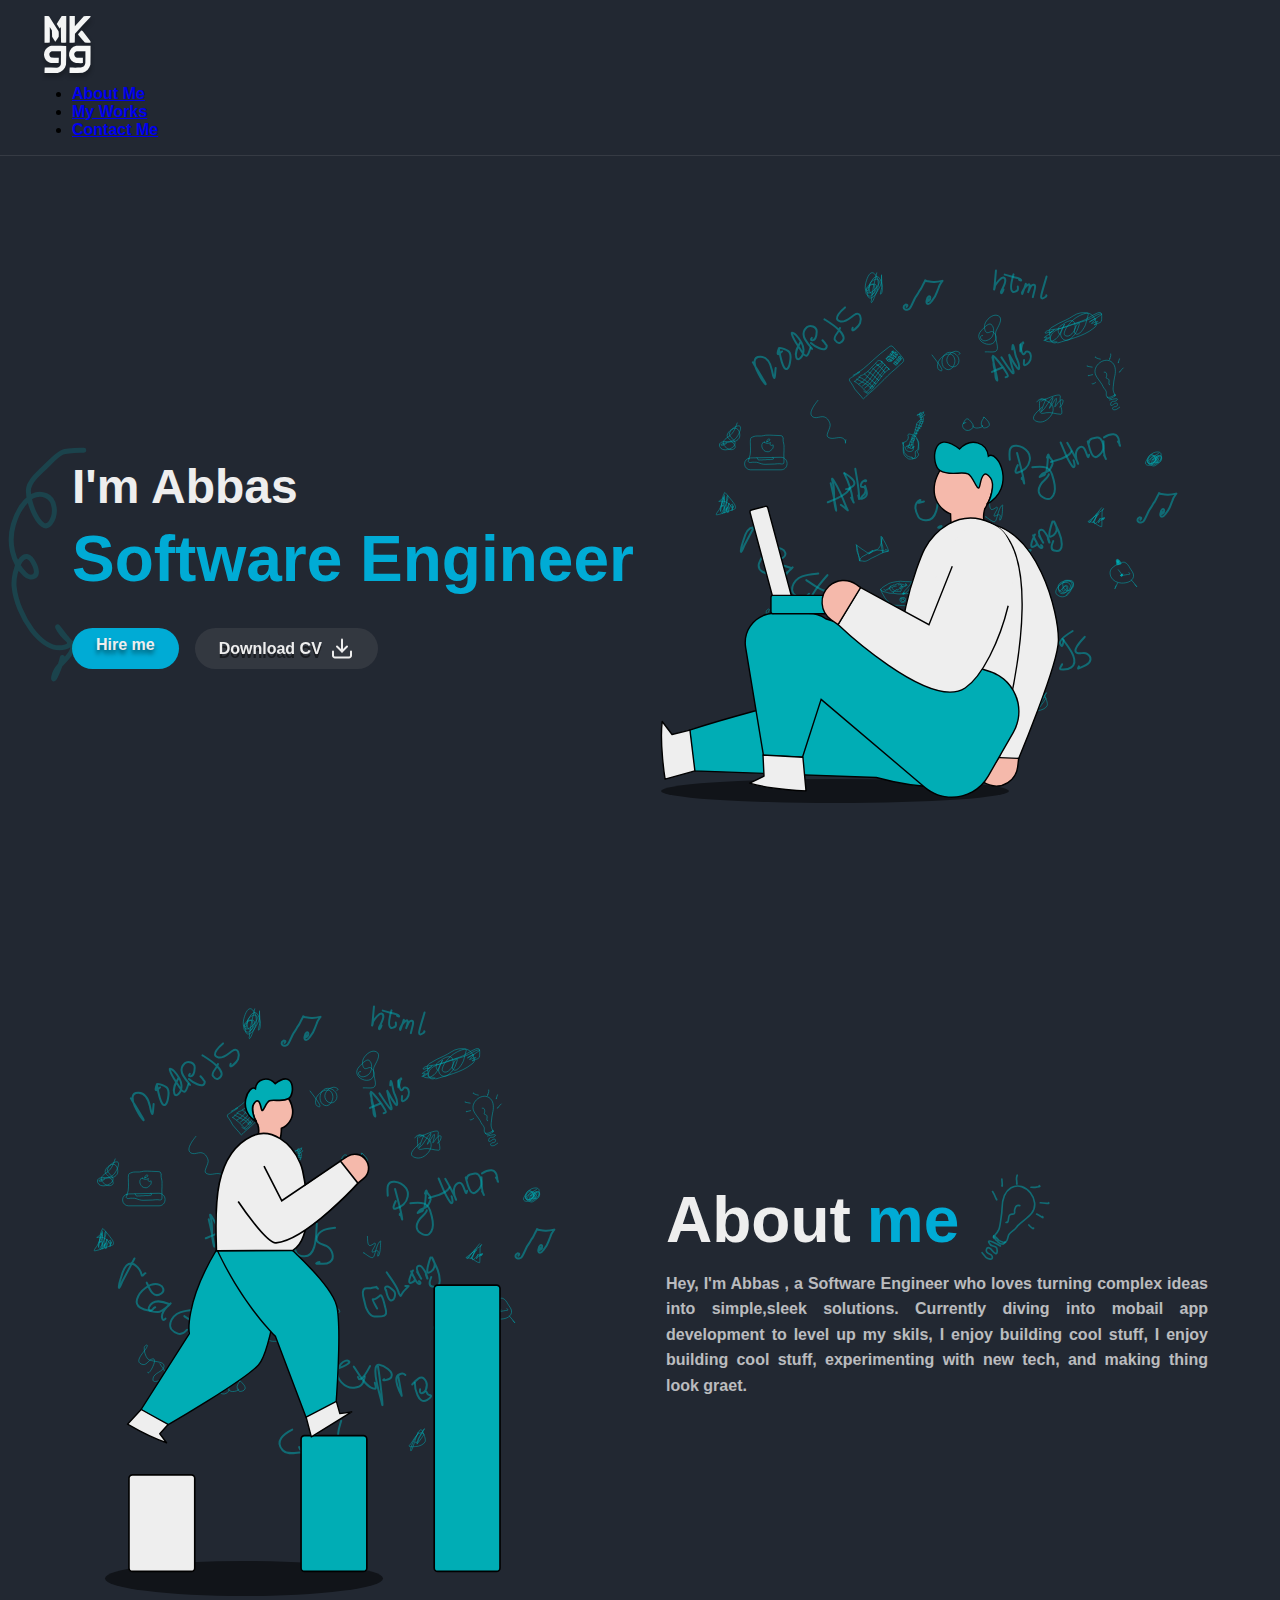
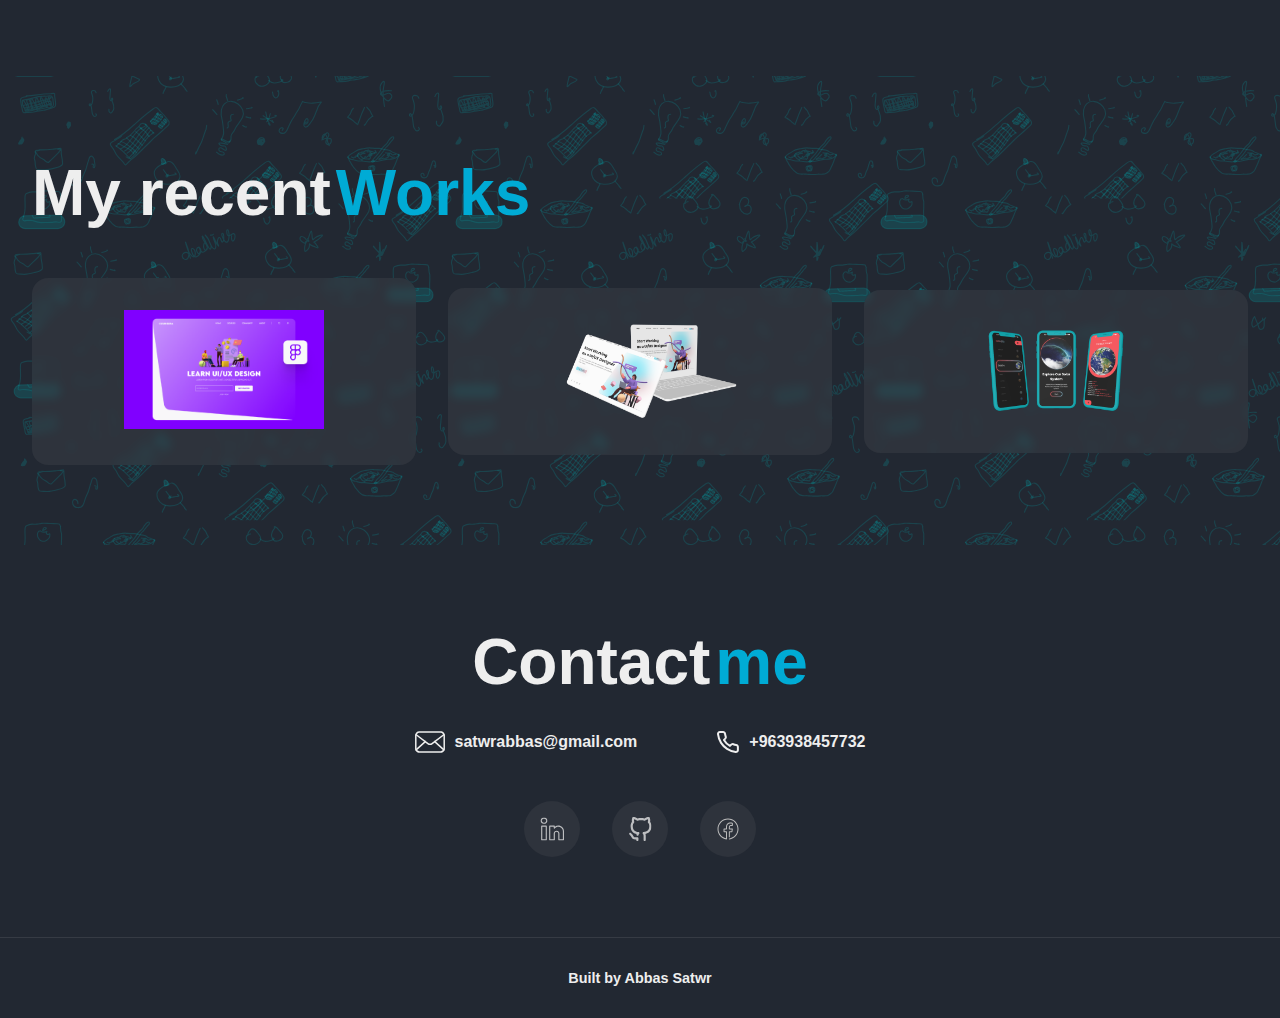
<file: index.html>
<!DOCTYPE html>
<html lang="en">
 <head>
    <meta charset="UTF-8">
    <meta name="viewport" content="width=device-width, initial-scale=1.0">
    <link rel="stylesheet" href="one.css" />
    <title>abce1</title>
 </head>
    <body>
        <header>
            <img src="assets\svg\logo.svg" alt="logo"/>
            <nav class="navigation">
                <ul>
                    <li><a href="#aboutMe">About Me</a></li>
                    <li><a href="#myWorks">My Works</a></li>
                    <li><a href="#contactMe">Contact Me</a></li>

                </ul>
            </nav>

        </header>
        <hr />

        <section class="hero">
            <img class="arrow" src="assets/svg/arrow.svg" alt="arrow" />
            <div class="heroSub">
                <h1 class="name">I'm Abbas</h1>
                <h1 class="title">Software Engineer</h1>
                <div class="heroBtns">
                    <a class="hireMe" href="#contactMe">Hire me</a>
                    <a class="cv" href="assets/AbbasCV.pdf" download >Download CV
                       <img src="assets/svg/download.svg" alt="download button"/>
                    </a>
                </div>
              
            </div>
            <img src="assets/svg/Hero.svg" alt="hero image" class="heroImg" />
        </section>
        
        <section class="aboutMe" id="aboutMe" >
            <img
              src="assets/svg/AboutMe.svg"
              alt="aboutMe image"
              class="aboutMeImg"
              />
            <div class="textContainer">
            <div class="textTitle">
                <h1 class="aboutName">About</h1>
                <h1 class="aboutTitle"> me</h1>
                <img src="assets/svg/lightbulb.svg" alt="light" class="light" />
            </div>
            <p class="aboutMePar">
                Hey, I'm Abbas , a Software Engineer who loves turning complex ideas into simple,sleek solutions.
                 Currently diving into mobail app development to level up my skils, I enjoy building cool stuff, 
                 I enjoy building cool stuff, experimenting with new tech, and making thing look graet.
            </p>
            </div>
        </section>

        <section class="works" id="myWorks">
            <div class="workCountainer">
                <div class="projectTitle">
                    <h1 class="aboutName">My recent</h1>
                    <h1 class="aboutTitle">Works</h1>
                </div>
                
                <ul>
                    <li>
                        <a href="https://www.facebook.com/satwrabbas" target="_blank">
                            <img src="assets/imgs/landingPage.png" alt="landing Page"/>
                        </a>
                    </li>
                    <li>
                        <a href="" target="_blank"><img src="assets/imgs/webApp.png" alt="Web App"></a>
                    </li>
                    <li>
                        <a href="" target="_blank"><img src="assets/imgs/app.png" alt="App"></a>
                    </li>
                </ul>
            </div>

        </section>
        <section class="contactContainer" id="contactMe">
            <div class="contactTitle">
              <h1 class="aboutName">Contact</h1>
              <h1 class="aboutTitle">me</h1>
            </div>
            <div class="contact">
              <div class="emailAndPhone">
                <img src="assets/svg/Email.svg" alt="email logo" />
                <a href="satwrabbas@gmail.com"
                  ><h3>satwrabbas@gmail.com</h3></a
                >
              </div>
              <div class="emailAndPhone">
                <img src="assets/svg/phone.svg" alt="phone logo" />
                <h3>+963938457732</h3>
              </div>
            </div>
            <div class="socialMedia">
              <a
                href="https://www.linkedin.com/in/abbas-satwr"
                target="_blank"
                ><img src="assets/svg/linkedin.svg" alt="my linkedin account"
              /></a>
              <a href="https://github.com/satwrabbas" target="_blank"
                ><img src="assets/svg/github.svg" alt=" my github account"
              /></a>
              <a href="https://www.facebook.com/satwrabbas" target="_blank"
                ><img src="assets/svg/facebook.svg" alt="my x account"
              /></a>
            </div>
          </section>
          <hr />
          <footer>
            <p>Built by Abbas Satwr</p>
          </footer>

    </body>
</html>
</file>
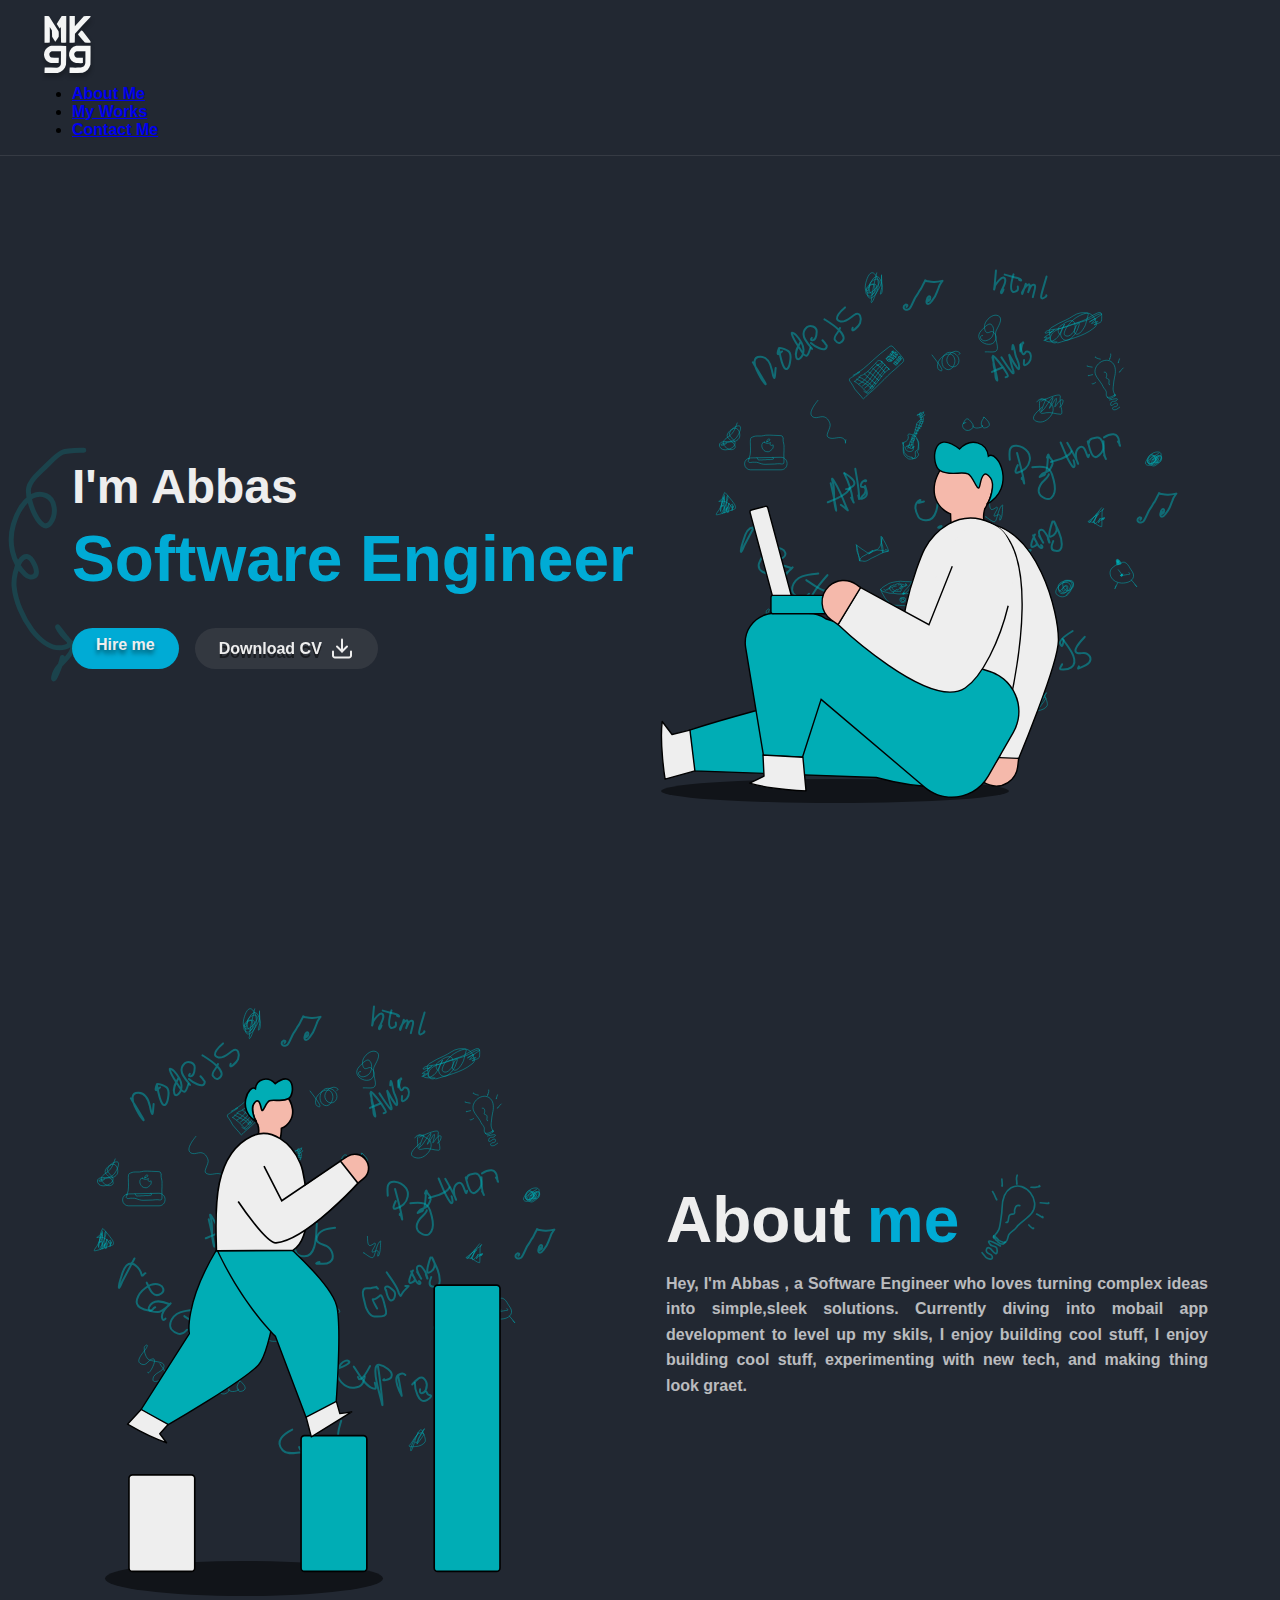
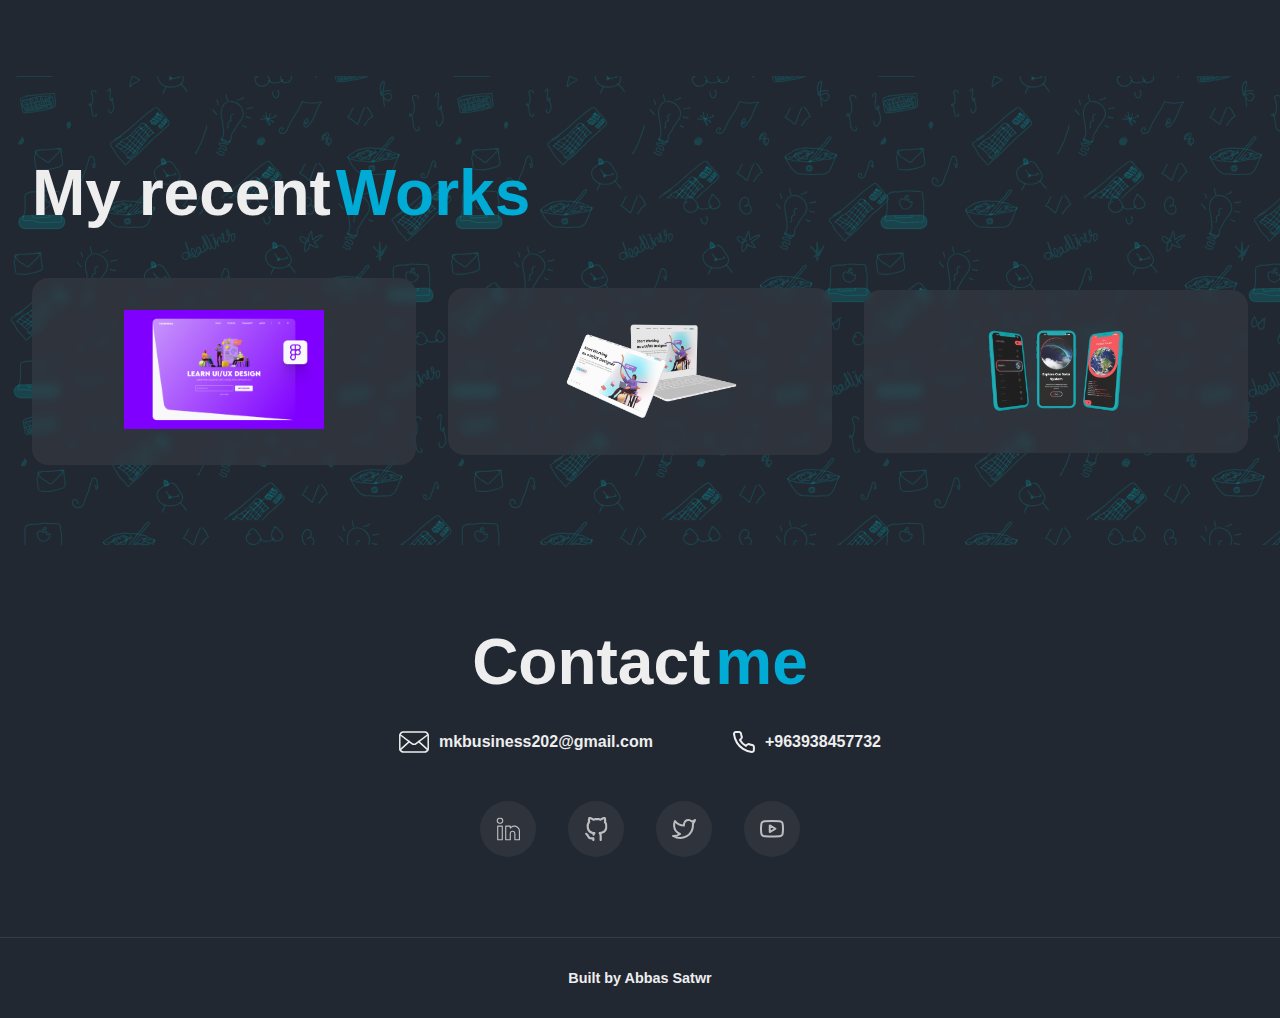
<file: one.html>
<!DOCTYPE html>
<html lang="en">
 <head>
    <meta charset="UTF-8">
    <meta name="viewport" content="width=device-width, initial-scale=1.0">
    <link rel="stylesheet" href="one.css" />
    <title>abce1</title>
 </head>
    <body>
        <header>
            <img src="assets\svg\logo.svg" alt="logo"/>
            <nav class="navigation">
                <ul>
                    <li><a href="#aboutMe">About Me</a></li>
                    <li><a href="#myWorks">My Works</a></li>
                    <li><a href="#contactMe">Contact Me</a></li>

                </ul>
            </nav>

        </header>
        <hr />

        <section class="hero">
            <img class="arrow" src="assets/svg/arrow.svg" alt="arrow" />
            <div class="heroSub">
                <h1 class="name">I'm Abbas</h1>
                <h1 class="title">Software Engineer</h1>
                <div class="heroBtns">
                    <a class="hireMe" href="#contactMe">Hire me</a>
                    <a class="cv" href="assets/AbbasCV.pdf" download >Download CV
                       <img src="assets/svg/download.svg" alt="download button"/>
                    </a>
                </div>
              
            </div>
            <img src="assets/svg/Hero.svg" alt="hero image" class="heroImg" />
        </section>
        
        <section class="aboutMe" id="aboutMe" >
            <img
              src="assets/svg/AboutMe.svg"
              alt="aboutMe image"
              class="aboutMeImg"
              />
            <div class="textContainer">
            <div class="textTitle">
                <h1 class="aboutName">About</h1>
                <h1 class="aboutTitle"> me</h1>
                <img src="assets/svg/lightbulb.svg" alt="light" class="light" />
            </div>
            <p class="aboutMePar">
                Hey, I'm Abbas , a Software Engineer who loves turning complex ideas into simple,sleek solutions.
                 Currently diving into mobail app development to level up my skils, I enjoy building cool stuff, 
                 I enjoy building cool stuff, experimenting with new tech, and making thing look graet.
            </p>
            </div>
        </section>

        <section class="works" id="myWorks">
            <div class="workCountainer">
                <div class="projectTitle">
                    <h1 class="aboutName">My recent</h1>
                    <h1 class="aboutTitle">Works</h1>
                </div>
                
                <ul>
                    <li>
                        <a href="https://www.facebook.com/satwrabbas" target="_blank">
                            <img src="assets/imgs/landingPage.png" alt="landing Page"/>
                        </a>
                    </li>
                    <li>
                        <a href="" target="_blank"><img src="assets/imgs/webApp.png" alt="Web App"></a>
                    </li>
                    <li>
                        <a href="" target="_blank"><img src="assets/imgs/app.png" alt="App"></a>
                    </li>
                </ul>
            </div>

        </section>
        <section class="contactContainer" id="contactMe">
            <div class="contactTitle">
              <h1 class="aboutName">Contact</h1>
              <h1 class="aboutTitle">me</h1>
            </div>
            <div class="contact">
              <div class="emailAndPhone">
                <img src="assets/svg/Email.svg" alt="email logo" />
                <a href="mailto:mkbusiness202@gmail.com"
                  ><h3>mkbusiness202@gmail.com</h3></a
                >
              </div>
              <div class="emailAndPhone">
                <img src="assets/svg/phone.svg" alt="phone logo" />
                <h3>+963938457732</h3>
              </div>
            </div>
            <div class="socialMedia">
              <a
                href="https://www.linkedin.com/in/"
                target="_blank"
                ><img src="assets/svg/linkedin.svg" alt="my linkedin account"
              /></a>
              <a href="https://github.com/" target="_blank"
                ><img src="assets/svg/github.svg" alt=" my github account"
              /></a>
              <a href="https://x.com/" target="_blank"
                ><img src="assets/svg/twitter.svg" alt="my x account"
              /></a>
              <a href="https://youtu.be/" target="_blank"
                ><img src="assets/svg/youtube.svg" alt="my youtube channel"
              /></a>
            </div>
          </section>
          <hr />
          <footer>
            <p>Built by Abbas Satwr</p>
          </footer>

    </body>
</html>
</file>
<file: one.css>
* {    
    font-family: "Poppins", sans-serif;
    font-weight: 700;
    font-style: normal;
    margin: 0;
    padding: 0;
    box-sizing: border-box;
    scroll-behavior: smooth;
}

body {
    background-color: #222832;
    overflow-x: hidden; 
}


header {
    margin: 1rem auto;
    max-width: 1200px;
    width: 100%; 
    position: relative;
    z-index: 1000;
}

.navigation {
    display: flex;
    justify-content: space-between;
    align-items: center;
    padding: 0 2rem;
    width: 100%;
}

.logo {
    height: 50px;
    width: auto;
    cursor: pointer;
    display: block;
}


.nav-menu {
    display: flex;
    list-style-type: none;
    gap: 2rem;
    align-items: center;
}

.nav-menu a {
    text-decoration: none;
    color: #eee;
    transition: 0.3s;
    font-size: 1rem;
}

.nav-menu a:hover {
    color: #00abd5;
}


.hamburger {
    display: none;
    cursor: pointer;
}

.bar {
    display: block;
    width: 25px;
    height: 3px;
    margin: 5px auto;
    transition: all 0.3s ease-in-out;
    background-color: #eee;
    border-radius: 2px;
}

hr {
    opacity: 0.1;
    border: none;
    border-top: 1px solid #eee;
}


.hero {
    display: flex;
    justify-content: space-between;
    align-items: center;
    margin: 5rem auto;
    max-width: 1200px;
    padding: 0 2rem;
}
.arrow {
    position: absolute;
    transform: translateX(-5.5rem) translate(1.5rem);
}
.heroSub {
    display: flex;
    flex-direction: column;
    gap: 0.5rem;
}
.name {
    font-size: 3rem;
    color: #eeeeee;
}
.title {
    font-size: 4rem;
    color: #00abd5;
}
.heroBtns {
    display: flex;
    gap: 1rem;
    margin-top: 1.5rem;
}
.hireMe {
    background-color: #00abd5;
    color: #eee;
    border-radius: 24px;
    text-decoration: none;
    padding: 0.5rem 1.5rem;
    text-shadow: 0px 4px 4px rgba(0, 0, 0, 0.5);
}
.cv {
    background-color: rgba(57, 62, 70, 0.75);
    color: #eeeeee;
    border-radius: 24px;
    text-decoration: none;
    padding: 0.5rem 1.5rem;
    text-shadow: 0px 4px rgba(0, 0, 0, 0.5);
    display: flex;
    align-items: center;
    gap: 0.5rem;
    backdrop-filter: blur(4px);
}


.aboutMe {
    display: flex;
    justify-content: space-between;
    align-items: center;
    margin: 5rem auto;
    max-width: 1200px;
    padding: 0 2rem;
    gap: 5rem;   
}
.textContainer {
    display: flex;
    flex-direction: column;
}
.textTitle {
    display: flex;
    align-items: center;
    gap: 1rem;
    font-size: 2rem;
}
.aboutName { color: #eee; }
.aboutTitle { color: #00abd5; }
.aboutMePar {
    text-align: justify;
    color: rgba(238, 238, 238, 0.75);
    line-height: 1.6;
}


.works {
    background-image: url("assets/svg/background.svg");
    background-size: cover;
    background-position: center;
    padding: 5rem 2rem;
    margin: 5rem 0;
}
.worksContainer {
    max-width: 1200px;
    margin: 0 auto;
}
.projectTitle {
    display: flex;
    align-items: center;
    gap: 5px;
    font-size: 2rem;
    margin-bottom: 3rem;
}
.works ul {
    display: flex;
    list-style-type: none;
    align-items: center;
    justify-content: space-between;
    flex-wrap: wrap; 
    gap: 2rem;
    padding: 0;
}
.works li {
    border-radius: 16px;
    background-color: rgba(57, 62, 70, 0.5);
    backdrop-filter: blur(4px);
    padding: 2rem;
    flex: 1;
    display: flex;
    justify-content: center;
    align-items: center;
}
.works li img {
    width: 100%;
    max-width: 200px;
    height: auto;
    object-fit: contain;
    transition: transform 0.2s;
}
.works li:hover img {
    transform: scale(1.1); 
}


.contactContainer {
    display: flex;
    flex-direction: column;
    align-items: center;
    gap: 2rem;
    margin: 5rem auto;
    max-width: 1200px;
    padding: 0 2rem;
}
.contactTitle {
    display: flex;
    align-items: center;
    gap: 5px;
    font-size: 2rem;
}
.contact {
    display: flex;
    align-items: center;
    justify-content: center;
    gap: 5rem;
    flex-wrap: wrap;
}
.contact h3, .contact a {
    color: #eeeeee;
    text-decoration: none;
    font-size: 1rem;
}
.emailAndPhone {
    display: flex;
    align-items: center;
    gap: 10px;
}
.socialMedia {
    display: flex;
    gap: 2rem;
    margin-top: 1rem;
}
.socialMedia a {
    border-radius: 50%;
    background-color: rgba(57, 62, 70, 0.5);
    backdrop-filter: blur(4px);
    padding: 1rem;
    display: flex; 
    align-items: center; 
    justify-content: center;
}
.socialMedia img {
    width: 24px;
    height: 24px;
}
footer {
    color: #eeeeee;
    padding: 2rem;
    text-align: center;
    font-size: 0.9rem;
}





@media (max-width: 768px) {
    
    .hamburger {
        display: block;
        z-index: 1001; 
    }
    
    .hamburger.active .bar:nth-child(2) { opacity: 0; }
    .hamburger.active .bar:nth-child(1) { transform: translateY(8px) rotate(45deg); }
    .hamburger.active .bar:nth-child(3) { transform: translateY(-8px) rotate(-45deg); }

    
    .nav-menu {
        position: fixed;
        left: -100%; 
        top: 0;
        flex-direction: column;
        background-color: #222832; 
        width: 100%; 
        height: 15rem; 
        justify-content: center;
        align-items: center;
        transition: 0.3s ease-in-out;
        z-index: 1000;
        box-shadow: none;
    }

    .nav-menu.active {
        left: 0; 
    }

    .nav-menu li {
        margin: 1rem 0;
    }
    
    .nav-menu a {
        font-size: 1.2rem; 
    }

    
    
    header {
        margin: 1rem 0; 
    }

    .hero {
        flex-direction: column;
        margin: 2rem auto; 
        text-align: center;
        gap: 2rem;
    }

    
    .name { font-size: 2rem; } 
    .title { font-size: 2.2rem; } 
    
    .arrow { display: none; } 

    .heroBtns {
        justify-content: center;
        flex-wrap: wrap; 
    }

    .aboutMe {
        flex-direction: column-reverse;
        margin: 3rem auto; 
        gap: 2rem;
        text-align: center;
        padding:2rem;
    } 
   .textContainer {
        display: flex;
        flex-direction: column;
        
        
        padding-left: 2.5rem;  
        padding-right: 1.5rem; 
        
        
        text-align: left; 
    }
    
    .textTitle {
        justify-content: center;
        font-size: 1.5rem;
    }
    
    .aboutMeImg, .heroImg {
        width: 80%; 
        max-width: 300px;
    }

    .works {
        padding: 3rem 1rem;
        margin: 2rem 0;
    }

    .projectTitle {
        justify-content: center;
        font-size: 1.5rem;
        margin-bottom: 2rem;
    }

    .works ul {
        flex-direction: column;
        gap: 1.5rem;
    }
    
    .works li {
        width: 100%;
        padding: 1.5rem; 
    }

    .contactContainer {
        margin: 3rem auto;
        gap: 1.5rem;
    }
    
    .contactTitle {
        font-size: 1.5rem;
    }

    .contact {
        flex-direction: column;
        gap: 1rem; 
    }
    
    .emailAndPhone h3 {
        font-size: 0.9rem; 
    }
    
    .socialMedia {
        gap: 1.5rem;
    }
}
</file>
